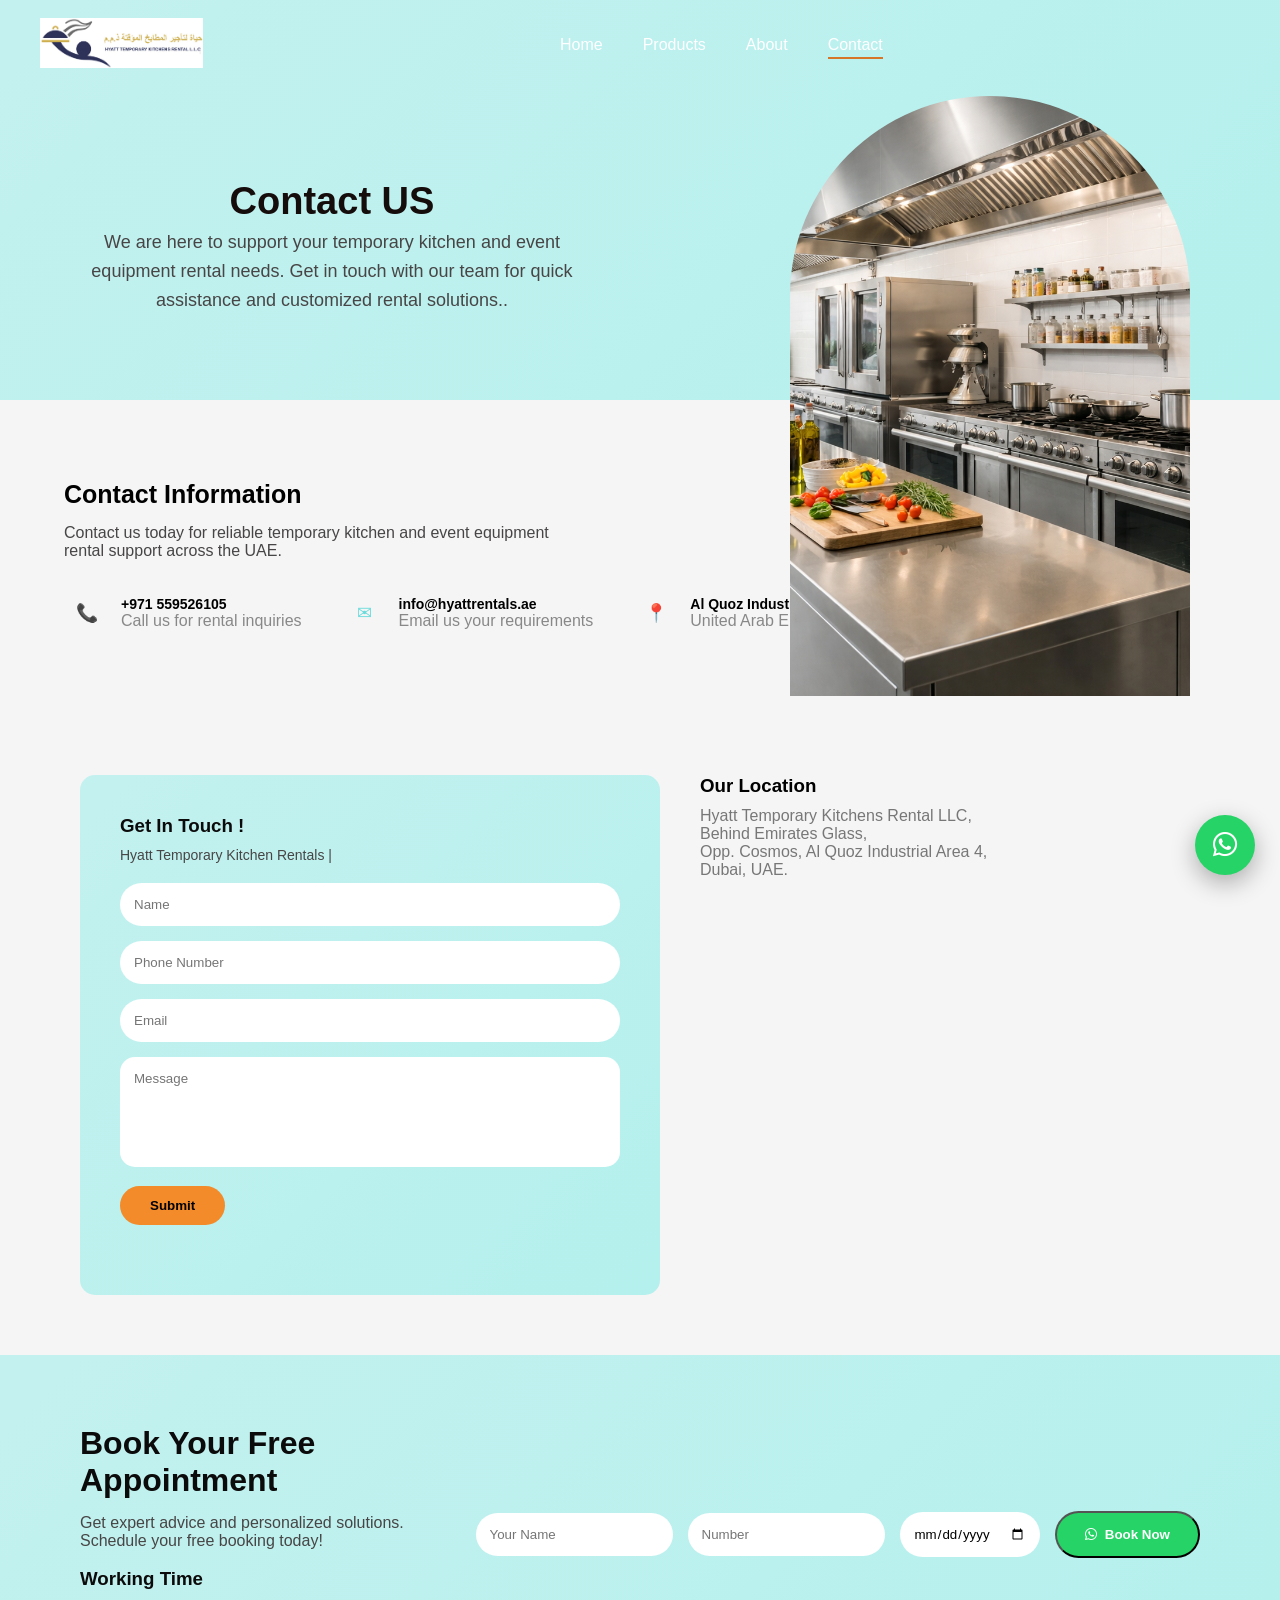
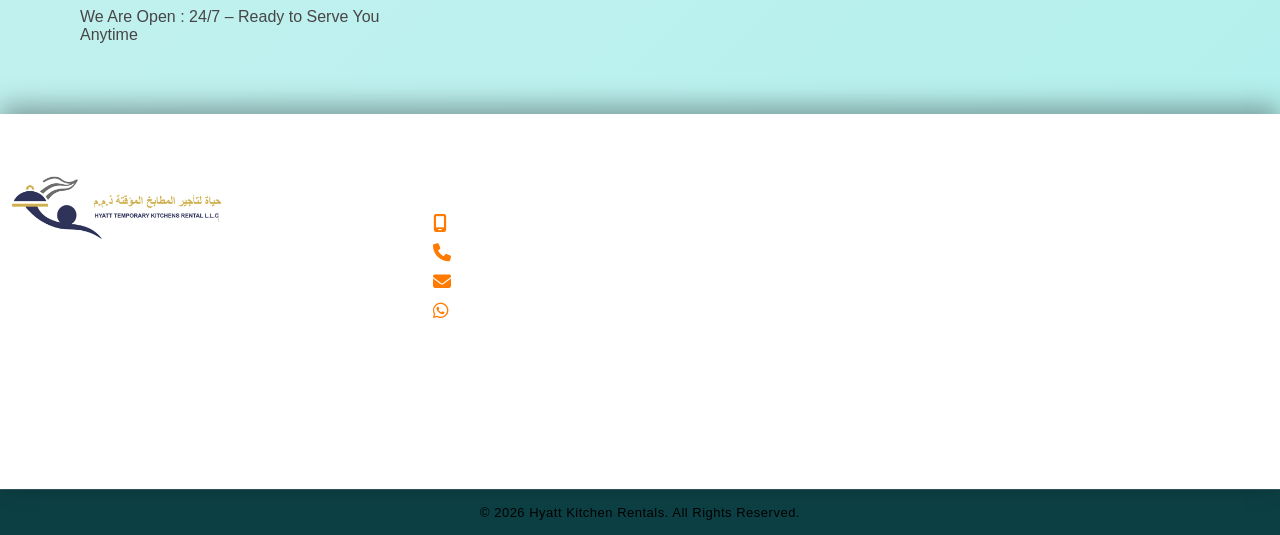
<file: hyattrentals-main/contact/contact.html>
<!DOCTYPE html>
<html lang="en">
<head>
<meta charset="UTF-8">
<meta name="viewport" content="width=device-width, initial-scale=1.0">
<title>Contact Us</title>
<link rel="stylesheet" href="contact.css">
<link rel="stylesheet" href="https://cdnjs.cloudflare.com/ajax/libs/font-awesome/6.5.1/css/all.min.css">
</head>
<body>
   <!-- ================= HEADER ================= -->
    <!-- NAVBAR -->
<header class="navbar">

  <div class="logo">
    <img src="logo.jpeg" alt="Hyatt Rentals Logo">
  </div>

  <div class="nav-links" id="navLinks">
     <a href="../index.html">Home</a>
    <a href="../product.html">Products</a>
     <a href="../about/about.html">About</a>
    <a href="./contact.html" class="active">Contact</a>
  </div>


  <div class="menu-btn" onclick="toggleMenu()">
    <span></span>
    <span></span>
    <span></span>
  </div>

</header>


<!-- HERO SECTION -->
<section class="hero">
    <div class="container hero-flex">
        <div class="hero-text">
            <h1>Contact US</h1>
            <p>We are here to support your temporary kitchen and event equipment rental needs. 
             Get in touch with our team for quick assistance and customized rental solutions..</p>
        </div>

        <div class="hero-img">
            <img src="hero pic.png" alt="">
        </div>
    </div>
</section>

<!-- CONTACT INFO STYLE 2 -->
<!-- CONTACT INFORMATION SECTION -->
<section class="contact-info-section">
    <div class="container contact-info-flex">

        <!-- LEFT SIDE -->
        <div class="contact-left">
            <h2>Contact Information</h2>
   <p>Contact us today for reliable temporary kitchen and event equipment rental support across the UAE.</p>

            <div class="contact-items">

                <div class="contact-item">
                    <div class="icon">📞</div>
                    <div>
                        <h4>+971 559526105</h4>
                        <span>Call us for rental inquiries</span>
                    </div>
                </div>

                <div class="contact-item">
                    <div class="icon">✉</div>
                    <div>
                        
                        <h4>info@hyattrentals.ae</h4>
                        <span>Email us your requirements</span>
                    </div>
                </div>

                <div class="contact-item">
                    <div class="icon">📍</div>
                    <div>
                        <h4>Al Quoz Industrial Area  </h4>
                        <span>United Arab Emirates</span>
                    </div>
                </div>

            </div>

    </div>
</section>

<section class="contact-section">

    <!-- FORM BOX -->
     <!-- Left Form -->
        <div class="contact-form-box">
            <h3>Get In Touch !</h3>
            <p>Hyatt Temporary Kitchen Rentals |</p>

             <form id="whatsappForm">
                <input type="text" id="name" placeholder="Name" required>
                <input type="tel" id="number" placeholder="Phone Number" required>
                <input type="email" id="email" placeholder="Email" required>
                <textarea id="message" placeholder="Message" required></textarea>
                <button type="submit">Submit</button>
            </form>
        </div>


    <!-- LOCATION BOX -->
    <div class="contact-location">
        <h3>Our Location</h3>
        <p>     Hyatt Temporary Kitchens Rental LLC,<br>
                    Behind Emirates Glass,<br>
                    Opp. Cosmos, Al Quoz Industrial Area 4,<br>
                    Dubai, UAE.</p><br>


        <iframe 
            src="https://www.google.com/maps/embed?pb=!1m18!1m12!1m3!1d3609.358698756341!2d55.234207!3d25.1159525!2m3!1f0!2f0!3f0!3m2!1i1024!2i768!4f13.1!3m3!1m2!1s0x3e5f693a3d10336b%3A0x615727ef6bf418ce!2sHyatt%20Temporary%20Kitchens%20Rental%20LLC!5e0!3m2!1sen!2sae!4v1700000000000"
            allowfullscreen=""
            loading="lazy"></iframe>
    </div>

</section>


<!-- NEWSLETTER -->
<section class="free-booking">

    <div class="booking-container">

        <!-- LEFT TEXT -->
        <div class="booking-text">
           <h2>Book Your Free Appointment</h2>

            <p>
                Get expert advice and personalized solutions.
                Schedule your free booking today!
            </p><br>

        <div class="working-time">
            <h3>Working Time</h3><br>
            <p> We Are Open :<strong></strong> 24/7</strong> – Ready to Serve You Anytime</p>

        </div>
        </div>
        
        <!-- RIGHT FORM STYLE -->
        <div class="booking-form">
            <input type="text" id="bookingName" placeholder="Your Name" required>
            <input type="tel" id="bookingNumber" placeholder="Number" required>
            <input type="date" id="bookingDate" required>

             <button type="button" class="whatsapp-btn" onclick="sendBookingToWhatsApp()">
            <i class="fa-brands fa-whatsapp"></i> Book Now
             </button>
        </div>


    </div>

</section>

 
<!-- ================= FOOTER ================= -->
<footer class="footer">

    <div class="footer-container">

        <!-- 1️⃣ LEFT -->
        <div class="footer-left">
            <a href="index.html">
                <img src="./logo.jpeg" alt="Hyatt Kitchen Rentals Logo" class="footer-logo">
            </a>
            <p>
                At Hyatt Kitchen Rentals, we combine quality equipment with dependable service to support hospitality businesses across all scales.
            </p>
        </div>

        <!-- 2️⃣ CONTACT -->
        <div class="footer-middle">
            <h3>Contact Us</h3>

            <p><i class="fa-solid fa-mobile-screen"></i>
                <a href="tel:+971524343365">+971 524343365</a>
            </p>

            <p><i class="fa-solid fa-phone"></i>
                <a href="tel:+97142620910">+971 42620910</a>
            </p>

            <p><i class="fa-solid fa-envelope"></i>
                <a href="mailto:info@hyattrentals.ae">info@hyattrentals.ae</a>
            </p>

            <p><i class="fa-brands fa-whatsapp"></i>
                <a href="https://wa.me/971559526105" target="_blank">
                    +971 559526105
                </a>
            </p>
        </div>

        <!-- 3️⃣ QUICK LINKS (NOW SEPARATE COLUMN) -->
        <div class="footer-quick">
            <h3>Quick Links</h3>
            <a href="../index.html">Home</a>
            <a href="../product.html">Products</a>
            <a href="../about/about.html">About</a>
            <a href="./contact.html">Contact</a>
        </div>

        <!-- 4️⃣ PRODUCTS -->
        <div class="footer-products">
            <h3>Products</h3>
            <a href="../product.html?data-category=kitchen">Kitchen Equipment</a>
            <a href="../product.html?data-category=glassware">Glass Ware</a>
            <a href="../product.html?data-category=tables">Tables & Chairs</a>
            <a href="../product.html?data-category=crockery">Crockery & Cutlery</a>
            <a href="../product.html?data-category=bar">Bar Equipments</a>
            <a href="../product.html?data-category=trucks">Trucks</a>
        </div>

        <!-- 5️⃣ LOCATION -->
        <div class="footer-right">
            <h3>Our Location</h3>
            <iframe 
                src="https://www.google.com/maps/embed?pb=!1m18!1m12!1m3!1d3609.358698756341!2d55.234207!3d25.1159525!2m3!1f0!2f0!3f0!3m2!1i1024!2i768!4f13.1!3m3!1m2!1s0x3e5f693a3d10336b%3A0x615727ef6bf418ce!2sHyatt%20Temporary%20Kitchens%20Rental%20LLC!5e0!3m2!1sen!2sae!4v1700000000000"
                width="100%"
                height="160"
                style="border:0; border-radius:15px;"
                loading="lazy">
            </iframe>

        </div>

    </div>

</footer>

    <!-- COPYRIGHT -->
    <div class="footer-bottom">
        <p>© 2026 Hyatt Kitchen Rentals. All Rights Reserved.</p>
    </div>

</footer>

<!-- WhatsApp Floating Button -->
    <a href="https://wa.me/971559526105" 
       class="whatsapp-float" 
       target="_blank">
        <i class="fa-brands fa-whatsapp"></i>
    </a>


<script src="contact.js"> </script>

</body>
</html>
</file>
<file: hyattrentals-main/contact/contact.css>
*{
    margin:0;
    padding:0;
    box-sizing:border-box;
    font-family:'Poppins',sans-serif;
}

.container{
    width:90%;
    max-width:1200px;
    margin:auto;
}
/*================= HEADER ================= */
header {
  position: fixed;
  top: 0;
  width: 100%;
}

.navbar {
  position: fixed;
  top: 0;
  width: 100%;
  background: linear-gradient(135deg, #008080);
  padding: 18px 40px;
  display: grid;
  grid-template-columns: auto 1fr auto;
  align-items: center;
  z-index: 1000;
}

/* Logo stays left */
.logo {
  justify-self: start;
}

.logo img {
  height: 50px;
}

/* Menu perfectly centered */
.nav-links {
  justify-self: center;
  display: flex;
  gap: 40px;
}

.nav-links a {
  text-decoration: none;
  color: #fff;
  font-weight: 500;
  font-size: 16px;
  position: relative;
}

.nav-links a::after {
  content: "";
  position: absolute;
  left: 0;
  bottom: -5px;
  width: 0%;
  height: 2px;
  background: #d57629;
  transition: 0.3s;
}

.nav-links a:hover::after {
  width: 100%;
}

.nav-links a.active::after {
  width: 100%;
  background: #d57629;
}
/* Hamburger */
.menu-btn {
  justify-self: end;
  display: none;
  flex-direction: column;
  gap: 5px;
  cursor: pointer;
}

.menu-btn span {
  width: 25px;
  height: 3px;
  background: white;
  border-radius: 5px;
}
html {
  scroll-behavior: smooth;
}
/* When jumping to booking section, keep it below fixed navbar */
#book-appointment {
  scroll-margin-top: 110px;
}
/* ================= MOBILE VIEW ================= */

@media (max-width: 768px) {

  .menu-btn {
    display: flex;
  }

  .nav-links {
    position: absolute;
    top: 75px;
    right: -100%;
    flex-direction: column;
    background: #0f5156;
    width: 220px;
    padding: 25px;
    border-radius: 10px;
    transition: 0.3s ease;
  }

  .nav-links.active {
    right: 20px;
  }
}

/* HERO */

.hero{
    background: linear-gradient(135deg, #c3f1ef 0%, #b4f0ed 100%);
    height:400px;
    position:relative;
}
.hero{
    background: linear-gradient(135deg#c3f1ef 0%, #b4f0ed 100%);;
    padding: 150px 0;     /* remove fixed height */
}
.hero-image {
    width: 90%;
    max-width: 350px;
    aspect-ratio: 1/1;
    border-radius: 50%;
    overflow: hidden;
    margin: 30px auto 0 auto;
}

.hero-image img {
    width: 100%;
    height: 100%;
    object-fit: cover;
    display: block;
}


.hero-text{
    margin-top:auto;
}

.hero-content{
    display:flex;
    justify-content:center;
    align-items:center;
    height:100%;
}

.hero-text{
    max-width:500px;
}

.hero-text h1{
    color: #150c0c;
    font-size:50px;
    margin-bottom:5px;
    margin-top: 60px; 
}

.hero-text p{
    color: #474545;
    font-size:16px;
    line-height:1.6;
}

/* IMAGE POSITION */
.hero {
    background: linear-gradient(135deg, #c3f1ef 0%, #b4f0ed 100%);
    padding: 120px 20px 80px; /* space for navbar */
    text-align: center;
}

.hero-content {
    display: flex;
    flex-direction: column;
    align-items: center;
    gap: 25px;
}

.hero h1 {
    font-size: 38px;
}

.hero p {
    max-width: 600px;
    font-size: 18px;
    line-height: 1.6;
}

/* PERFECT CIRCLE IMAGE */
.hero-image {
    width: 260px;
    height: 260px;
    border-radius: 50%;
    overflow: hidden;
}

.hero-image img {
    width: 100%;
    height: 100%;
    object-fit: cover;
}


.hero-img{
    position:absolute;
    right:7%;
    bottom:-300px;   /* overlap white section */
}

.hero-img img{
    width:400px;
    height:600px;
    object-fit:cover;
    border-radius:300px 300px 0 0;
}


/* CONTACT INFO */
.contact-info-section{
    background: #f5f5f5;
    padding: 80px 0;
}
.contact-section {
    padding: 40px 20px;
}


.contact-info-flex{
    display: flex;
    align-items: center;
    justify-content: space-between;
    gap: 50px;
}

.contact-left{
    flex: 1;
}

.contact-left h2{
    font-size: 25px;
    font-weight: 600;
    margin-bottom: 15px;
}

.contact-left p{
    color:#474545;
    margin-bottom: 30px;
    max-width: 500px;
}

.contact-items{
    display: flex;
    gap: 40px;
}

.contact-item{
    display: flex;
    align-items: center;
    gap: 12px;
}

.contact-item .icon{
    width: 45px;
    height: 45px;
    background:linear-gradient(135deg,#f38b2b);
    color:rgb(105, 219, 219);
    border-radius: 45%;
    display: flex;
    align-items: center;
    justify-content: center;
    font-size: 18px;
}

.contact-item h4{
    font-size: 14px;
    margin: 0;
    font-weight: 600;
}

.contact-item span{
    font-size: 16px;
    color: #888;
}

/* ================= MOBILE RESPONSIVE FIX ================= */

@media (max-width: 992px){

    /* HERO FIX */
    .hero{
        height: auto;              /* remove fixed height */
        padding: 120px 20px 60px;  /* adjust spacing */
    }

    .hero-content{
        flex-direction: column;
        height: auto;
        text-align: center;
    }

    .hero-text h1{
        font-size: 36px;
    }

    .hero-text p{
        font-size: 15px;
    }

    /* Disable absolute image on mobile */
    .hero-img{
        position: relative;
        right: auto;
        bottom: auto;
        margin-top: 30px;
        text-align: center;
    }

    .hero-img img{
        width: 260px;
        height: 400px;
        max-width: 100%;
    }

    /* If using circle image */
    .hero-image{
        width: 240px;
        height: 240px;
    }
}


/* EXTRA SMALL DEVICES */
@media (max-width: 600px){

    .hero-text h1{
        font-size: 28px;
    }

    .hero-text p{
        font-size: 14px;
    }

    .hero-img img{
        width: 220px;
        height: 350px;
    }

    .hero-image{
        width: 200px;
        height: 200px;
    }

    /* CONTACT STACK */
    .contact-info-flex{
        flex-direction: column;
        gap: 25px;
        text-align: center;
    }

    .contact-items{
        flex-direction: column;
        gap: 20px;
    }

    .contact-item{
        justify-content: center;
    }

}

/* ===============================
   FORM + LOCATION SECTION
=================================*/

.contact-section{
    display: flex;
    gap: 40px;
    padding: 60px 80px;
    background: #f5f5f5;
}

/* FORM BOX */
.contact-form-box {
    flex: 1;
    background: linear-gradient(135deg, #c3f1ef 0%, #b4f0ed 100%);
    padding: 40px;
    border-radius: 15px;
    min-height: 520px;
}

.contact-form-box h3 {
    margin-bottom: 10px;
    color:#0c0b0b;
}

.contact-form-box p {
    color:#474545 ;
    margin-bottom: 20px;
    font-size: 14px;
}

.contact-form-box input,
.contact-form-box textarea {
    width: 100%;
    padding: 14px;
    margin-bottom: 15px;
    border-radius: 25px;
    border: none;
    outline: none;
}

.contact-form-box textarea {
    border-radius: 15px;
    height: 110px;
    resize: none;
}

.contact-form-box button {
    background:#f38b2b;
    border: none;
    padding: 12px 30px;
    border-radius: 25px;
    cursor: pointer;
    font-weight: 600;
}

/* LOCATION */
.contact-location {
    flex: 1;
    min-height: 520px;
}

.contact-location h3 {
    margin-bottom: 10px;
}

.contact-location p {
    margin-bottom: 20px;
    color: #777;
}

.contact-location iframe {
    width: 100%;
    height: 350px;
    border-radius: 12px;
    border: none;
}


/* ===============================
   FREE BOOKING SECTION
=================================*/

.free-booking{
    background: linear-gradient(135deg, #c3f1ef 0%, #b4f0ed 100%);
    padding: 70px 80px;
    color: white;
}

.booking-container{
    display: flex;
    justify-content: space-between;
    align-items: center;
    gap: 40px;
}

/* LEFT TEXT */
.booking-text{
    flex: 1;
}

.booking-text h2{
    font-size: 32px;
    margin-bottom: 15px;
}

.booking-text p{
    font-size: 16px;
    max-width: 400px;
}

/* ===============================
   FREE BOOKING SECTION
=================================*/

.free-booking{
    background: linear-gradient(135deg, #c3f1ef 0%, #b4f0ed 100%);
    padding: 70px 80px;
}

.booking-container{
    display: flex;
    justify-content: space-between;
    align-items: center;
    gap: 40px;
}

/* LEFT SIDE TEXT */
.booking-text{
    flex: 1;
}

.booking-text h2{
    color:#0c0b0b;
    font-size: 32px;
    margin-bottom: 15px;
}
.booking-text h3{
    color:#0c0b0b;
}
.booking-text p{
    color:#474545 ;
    font-size: 16px;
    max-width: 400px;
}

/* RIGHT SIDE FORM */
.booking-form{
    flex: 1;
    display: flex;
    gap: 15px;
    align-items: center;
}

.booking-form input{
    padding: 14px;
    border-radius: 25px;
    border: none;
    outline: none;
    flex: 1;
}

/* WHATSAPP BUTTON */
.whatsapp-btn{
    background: #25D366;
    color: white;
    padding: 14px 28px;
    border-radius: 25px;
    text-decoration: none;
    font-weight: 600;
    display: inline-flex;
    align-items: center;
    gap: 8px;
    white-space: nowrap;
    transition: 0.3s;
}
/* When accessed via booking=true, show only booking section */
body.booking-only .hero,
body.booking-only .contact-info-section,
body.booking-only .contact-section,
body.booking-only .footer {
    display: none !important;
}

/* Make booking section appear right below header when accessed via booking parameter */
body.booking-only .free-booking {
    margin-top: 0 !important;
    padding-top: 120px !important;
    min-height: calc(100vh - 100px);
    display: block !important;
}

body.booking-only .booking-container {
    width: 100%;
    max-width: 1200px;
    margin: 0 auto;
}
.whatsapp-btn:hover{
    background: #1ebe5d;
    transform: translateY(-3px);
}

/* RESPONSIVE */
@media(max-width: 768px){
    .booking-container{
        flex-direction: column;
        align-items: flex-start;
    }

    .booking-form{
        flex-direction: column;
        width: 100%;
    }

    .booking-form input,
    .whatsapp-btn{
        width: 100%;
        text-align: center;
        justify-content: center;
    }
}


/*================ FOOTER ================= */

.footer {
    position: relative;
    width: 100%;
    margin: 0;
    padding: 60px 0 0;   /* removed side padding */
    font-size: 18px;
    color: #fff;
    overflow: hidden;

    background: linear-gradient(135deg, #008080);
    border-top: 1px solid rgba(255, 255, 255, 0.15);
    box-shadow: 0 -8px 25px rgba(0, 0, 0, 0.35);
}
/* ================= CONTAINER ================= */
.footer-container {
    max-width: 100%;
    margin: auto;
    display: grid;
    grid-template-columns: 32% auto auto auto 32%;
    gap: 20px;
    padding: 0 10px 30px;
}

/* ================= COMMON COLUMN STYLE ================= */
.footer-left,
.footer-middle,
.footer-quick,
.footer-products,
.footer-right {
    display: flex;
    flex-direction: column;
    align-items: flex-start;
}

/* ================= LOGO ================= */
.footer-logo {
    height: 65px;
}

.footer-left p {
    margin-top: 15px;
    line-height: 1.6;
    color: rgba(255,255,255,0.85);
}

/* ================= HEADINGS ================= */
.footer h3 {
    margin-bottom: 15px;
    font-size: 20px;
    font-weight: 600;
}

/* ================= CONTACT ================= */
.footer-middle p {
    display: flex;
    align-items: center;
    gap: 8px;
    margin-bottom: 8px;
    color: rgba(255,255,255,0.85);
}

.footer-middle i {
    color: #ff7a00;
    min-width: 18px;
}

/* ================= LINKS (GLOBAL) ================= */
.footer a {
    color: rgba(255,255,255,0.9);
    text-decoration: none;
    transition: 0.3s ease;
}

.footer a:hover {
    color: #ff7a00;
    padding-left: 4px;
}

/* ================= QUICK LINKS ================= */
.footer-quick a,
.footer-products a {
    display: block;
    margin-bottom: 6px;
}

/* ================= MAP ================= */
.footer-right {
    overflow: hidden;   /* prevents scroll */
}
.footer-right iframe {
    width: 100%;
    height: 160px;
    border: 0;
    border-radius: 12px;
    display: block;
    overflow: hidden;
}
.footer-right {
    grid-column: span 1;
}
.footer-right p {
    display: flex;
    gap: 6px;
    line-height: 1.5;
    margin-bottom: 8px;
    color: rgba(255,255,255,0.85);
}
/* ================= COPYRIGHT ================= */
.footer-bottom {
    width: 100%;
    margin: 0;              /* removed gap */
    padding: 15px 0;
    text-align: center;

    background: #0c3f43;
    border-top: 1px solid rgba(255,255,255,0.15);

    font-size: 13px;
    letter-spacing: 0.5px;
}
.footer-bottom p {
    margin: 0;
}
/* ================= FOOTER RESPONSIVE ================= */

@media (max-width: 992px) {
  .footer-container {
    grid-template-columns: 1fr 1fr;
    gap: 30px;
  }
}

@media (max-width: 600px) {
  .footer-container {
    grid-template-columns: 1fr;
  }

  .footer {
    text-align: center;
  }

  .footer-left,
  .footer-middle,
  .footer-products,
  .footer-right {
    align-items: center;
  }

  .footer-right iframe {
    height: 200px;
  }
}
.footer-quick {
        text-align: center;
        align-items: center;
}
/* ================= WHATSAPP FLOAT ================= */

.whatsapp-float {
    position: fixed;
    right: 25px;
    bottom: 25px;

    width: 60px;
    height: 60px;

    background: #25D366;
    color: white;

    border-radius: 50%;
    display: flex;
    align-items: center;
    justify-content: center;

    font-size: 28px;
    text-decoration: none;

    box-shadow: 0 8px 25px rgba(0, 0, 0, 0.3);

    z-index: 9999;
    transition: 0.3s ease;
}

.whatsapp-float:hover {
    transform: scale(1.1);
}


/* HERO RESPONSIVE FIX */
@media (max-width: 992px){

    .hero{
        padding: 60px 20px;
        text-align: center;
    }

    .hero-content{
        flex-direction: column;
    }

    .hero-text h1{
        font-size: 36px;
    }

    .hero-img{
        position: relative;   /* remove absolute */
        right: auto;
        bottom: auto;
        margin-top: 30px;
        text-align: center;
    }

    .hero-img img{
        width: 280px;
        height: 420px;
        border-radius: 200px 200px 0 0;
        margin: auto;
    }
}

@media (max-width: 600px){

    .hero-text h1{
        font-size: 28px;
    }

    .hero-text p{
        font-size: 14px;
    }

    .hero-img img{
        width: 220px;
        height: 350px;
    }
}@media (max-width: 768px){

    .contact-info-section{
        padding: 50px 20px;
    }

    .contact-items{
        flex-direction: column;
        gap: 20px;
    }
}
@media (max-width: 768px){

    .free-booking{
        padding: 50px 20px;
    }

    .booking-text h2{
        font-size: 24px;
    }

    .booking-text p{
        font-size: 14px;
    }
}
@media (max-width: 768px){

    .nav ul{
        flex-direction: column;
        gap: 15px;
        background: #0b384e;
        padding: 20px;
        position: absolute;
        top: 70px;
        right: 0;
        width: 100%;
        display: none;
    }

    .nav ul.active{
        display: flex;
    }
}
/* ===============================
   CONTACT SECTION MOBILE FIX
=================================*/

@media (max-width: 992px){

    .contact-section{
        flex-direction: column;   /* Stack form + map */
        padding: 40px 20px;       /* Reduce side spacing */
        gap: 30px;
    }

    .contact-form-box{
        width: 100%;
        min-height: auto;
    }

    .contact-location{
        width: 100%;
        min-height: auto;
    }

    .contact-location iframe{
        width: 100%;
        height: 300px;
    }
}

/* Extra Small Devices */
@media (max-width: 600px){

    .contact-form-box{
        padding: 25px;
    }

    .contact-form-box h3{
        font-size: 20px;
    }

    .contact-form-box p{
        font-size: 13px;
    }

    .contact-form-box input,
    .contact-form-box textarea{
        padding: 12px;
        font-size: 14px;
    }

    .contact-form-box button{
        width: 100%;
    }

    .contact-location h3{
        font-size: 20px;
    }

    .contact-location p{
        font-size: 13px;
    }

}
@media (max-width: 768px) {

    .hero-content {
        text-align: center;
        padding: 20px;
    }

    h1, h2 {
        font-size: 22px;
    }

    .image-box {
        width: 80%;
    }

    .contact-info {
        flex-direction: column;
        gap: 20px;
    }
}
</file>
